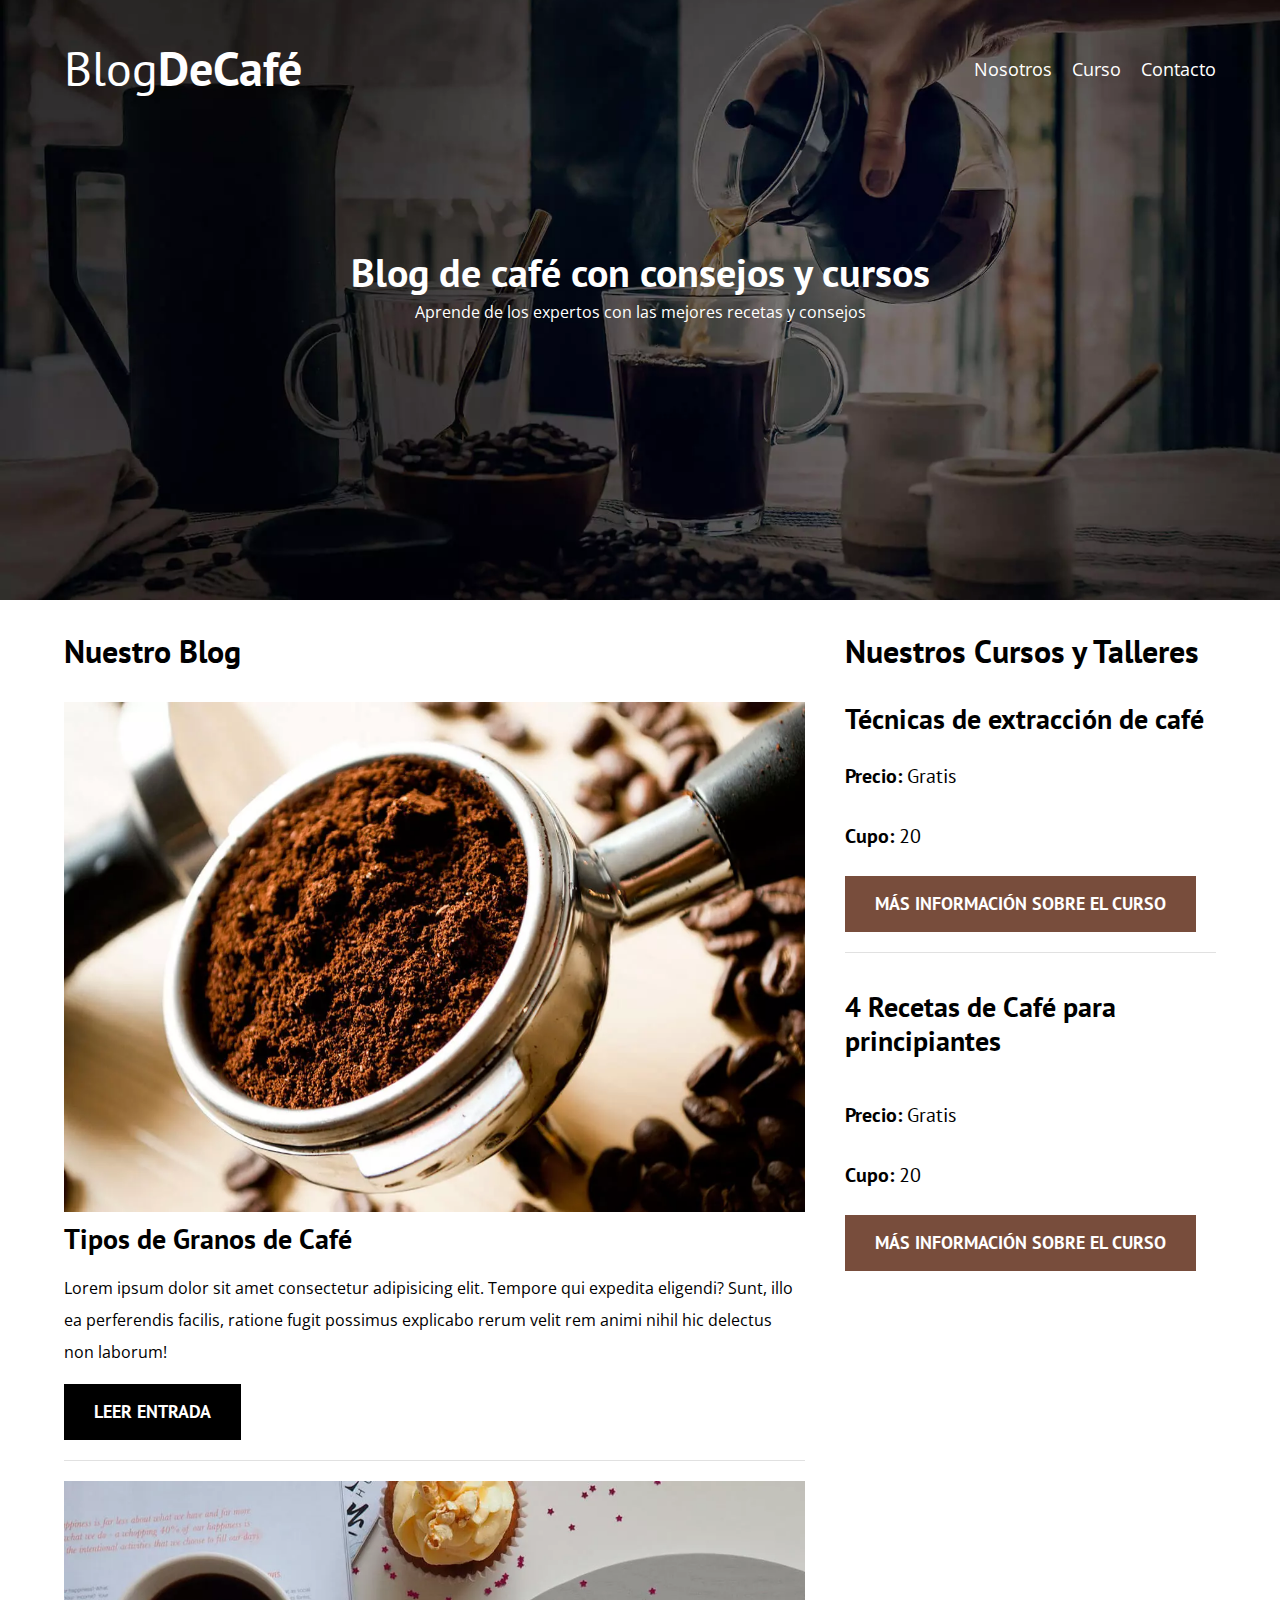
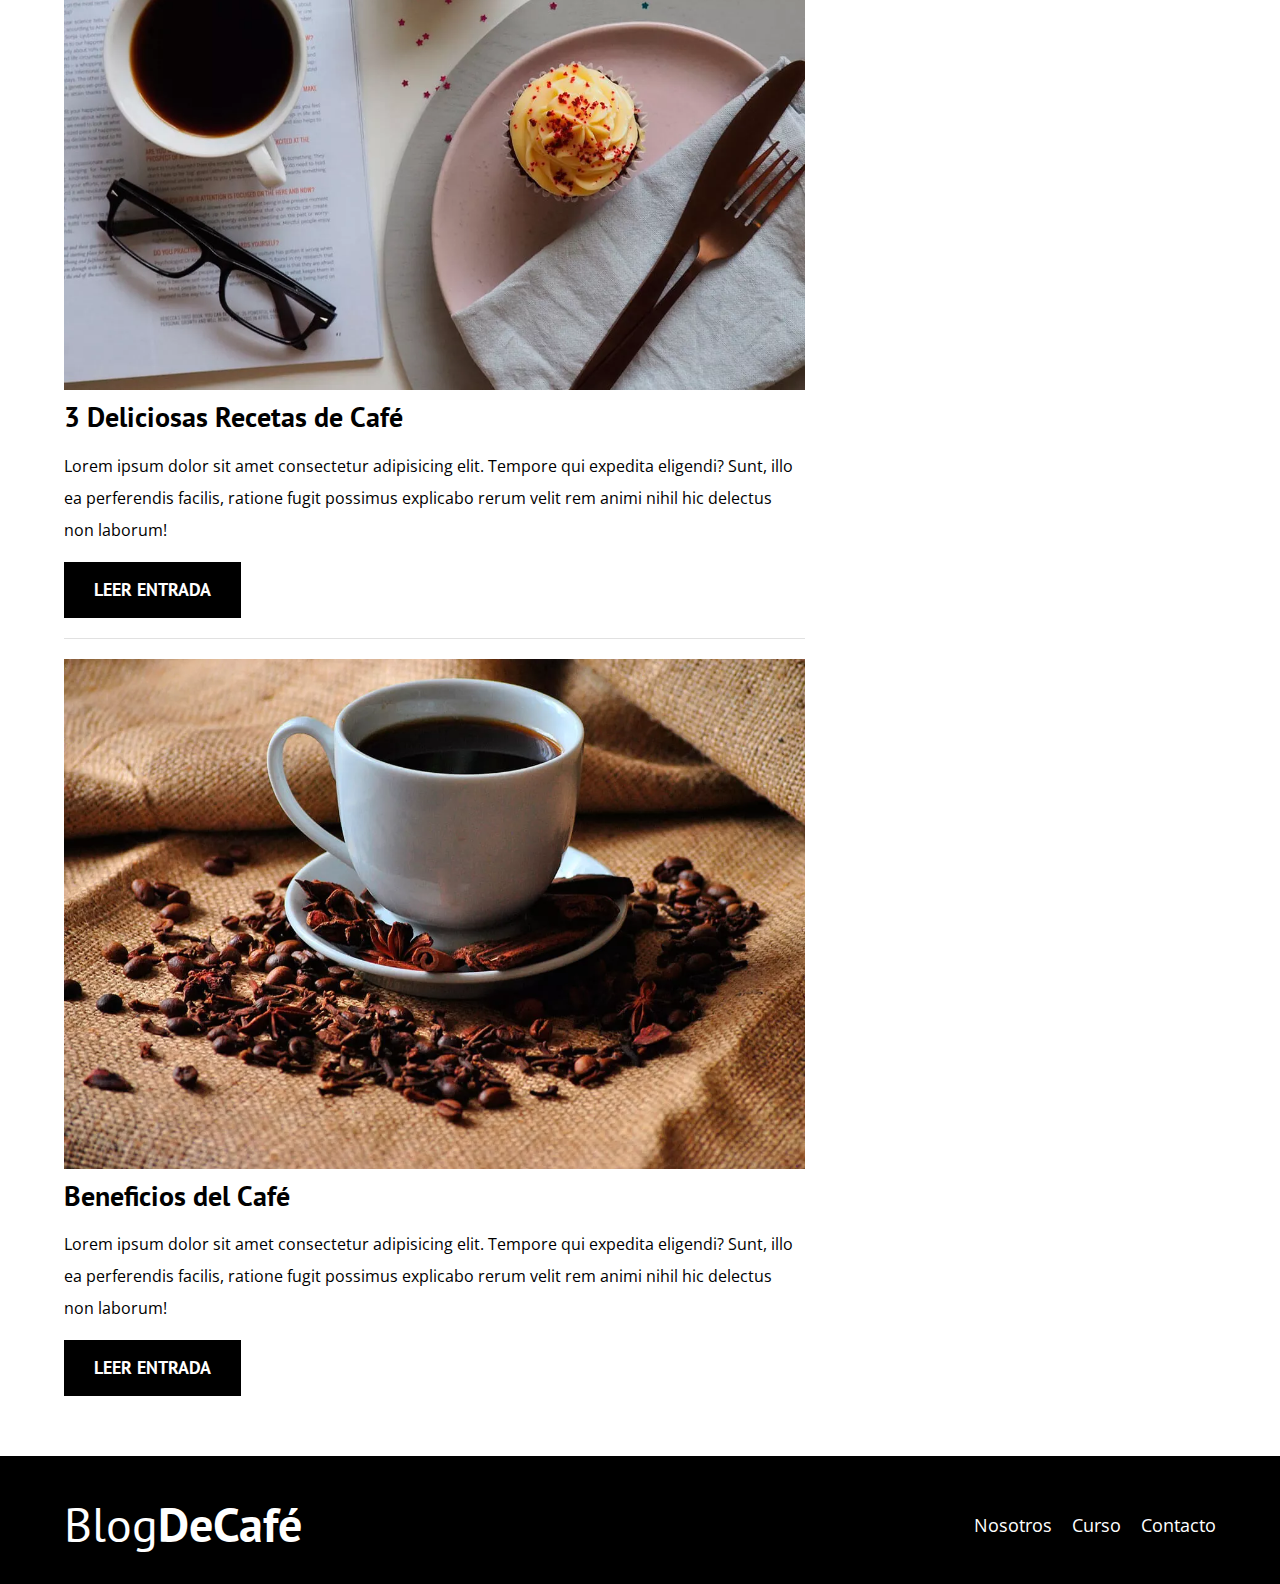
<file: index.html>
<!DOCTYPE html>
<html lang="en">
    <head>
        <meta charset="UTF-8" />
        <meta name="viewport" content="width=device-width, initial-scale=1.0" />
        <title>BlogDeCafé</title>
        <meta name="description" content="Página web de blog de café">

        <link rel="preconnect" href="https://fonts.googleapis.com" />
        <link rel="preconnect" href="https://fonts.gstatic.com" crossorigin />
        <link
        href="https://fonts.googleapis.com/css2?family=Open+Sans:ital,wght@0,300..800;1,300..800&family=PT+Sans:ital,wght@0,400;0,700;1,400;1,700&display=swap"
        rel="stylesheet"
        />
        <!--PREFETCH-->
        <link rel="prefetch" href="/nosotros.html" as="document">

        <!--PRELOAD-->
        <link rel="preload" href="/css/normalize.css" as="style"/>
        <link rel="stylesheet" href="/css/normalize.css" />
        
        <link rel="preload" href="/css/style.css" as="style"/>
        <link rel="stylesheet" href="/css/style.css" />
    </head>
    <body>
        <header class="header">
            <div class="contenedor">
                <div class="barra">
                    <a href="/index.html" class="logo">
                        <h1 class="logo__nombre no-margin centrar-texto">
                            Blog<span class="logo__bold">DeCafé</span>
                        </h1>
                    </a>

                    <nav class="navegacion">
                        <a href="/nosotros.html" class="navegacion__enlace"
                            >Nosotros</a
                        >
                        <a href="/cursos.html" class="navegacion__enlace"
                            >Curso</a
                        >
                        <a href="/contacto.html" class="navegacion__enlace"
                            >Contacto</a
                        >
                    </nav>
                </div>
            </div>
            <div class="header__texto">
                <h2 class="no-margin">Blog de café con consejos y cursos</h2>
                <p class="no-margin">
                    Aprende de los expertos con las mejores recetas y consejos
                </p>
            </div>
        </header>

        <div class="contenedor contenido-principal">
            <main class="blog">
                <h3>Nuestro Blog</h3>
                <article class="entrada">
                    <div class="entrada__imagen">
                        <picture>
                            <source loading="lazy" srcset="/img/blog1.webp" type="image/webp"/>
                            <img loading="lazy" src="img/blog1.jpg" alt="imagen blog" />
                        </picture>
                    </div>
                    <div class="entrada__contenido">
                        <h4 class="no-margin">Tipos de Granos de Café</h4>
                        <p>
                            Lorem ipsum dolor sit amet consectetur adipisicing
                            elit. Tempore qui expedita eligendi? Sunt, illo ea
                            perferendis facilis, ratione fugit possimus
                            explicabo rerum velit rem animi nihil hic delectus
                            non laborum!
                        </p>
                        <a href="/entrada.html" class="boton boton--primario"
                            >Leer Entrada</a
                        >
                    </div>
                </article>

                <article class="entrada">
                    <div class="entrada__imagen">
                        <picture>
                            <source loading="lazy" srcset="/img/blog2.webp" type="image/webp"/>
                            <img loading="lazy" src="img/blog2.jpg" alt="imagen blog" />
                        </picture>
                    </div>
                    <div class="entrada__contenido">
                        <h4 class="no-margin">3 Deliciosas Recetas de Café</h4>
                        <p>
                            Lorem ipsum dolor sit amet consectetur adipisicing
                            elit. Tempore qui expedita eligendi? Sunt, illo ea
                            perferendis facilis, ratione fugit possimus
                            explicabo rerum velit rem animi nihil hic delectus
                            non laborum!
                        </p>
                        <a href="/entrada.html" class="boton boton--primario"
                            >Leer Entrada</a
                        >
                    </div>
                </article>

                <article class="entrada">
                    <div class="entrada__imagen">
                        <picture>
                            <source loading="lazy" srcset="/img/blog3.webp" type="image/webp"/>
                            <img loading="lazy" src="img/blog3.jpg" alt="imagen blog" />
                        </picture>
                    </div>
                    <div class="entrada__contenido">
                        <h4 class="no-margin">Beneficios del Café</h4>
                        <p>
                            Lorem ipsum dolor sit amet consectetur adipisicing
                            elit. Tempore qui expedita eligendi? Sunt, illo ea
                            perferendis facilis, ratione fugit possimus
                            explicabo rerum velit rem animi nihil hic delectus
                            non laborum!
                        </p>
                        <a href="/entrada.html" class="boton boton--primario"
                            >Leer Entrada</a
                        >
                    </div>
                </article>
            </main>
            <aside class="sidebar">
                <h3>Nuestros Cursos y Talleres</h3>

                <ul class="cursos no-padding">
                    <li class="widget-curso">
                        <h4 class="no-margin">
                            Técnicas de extracción de café
                        </h4>
                        <p class="widget-curso__label">
                            Precio:
                            <span class="widget-curso__info">Gratis</span>
                        </p>
                        <p class="widget-curso__label">
                            Cupo:
                            <span class="widget-curso__info">20</span>
                        </p>
                        <a href="" class="boton boton--secundario"
                            >Más Información sobre el curso</a
                        >
                    </li>

                    <li class="widget-curso">
                        <h4>4 Recetas de Café para principiantes</h4>
                        <p class="widget-curso__label">
                            Precio:
                            <span class="widget-curso__info">Gratis</span>
                        </p>
                        <p class="widget-curso__label">
                            Cupo:
                            <span class="widget-curso__info">20</span>
                        </p>
                        <a href="" class="boton boton--secundario"
                            >Más Información sobre el curso</a
                        >
                    </li>
                </ul>
            </aside>
        </div>

        <footer class="footer">
            <div class="contenedor">
                <div class="barra">
                    <a href="/index.html" class="logo">
                        <h1 class="logo__nombre no-margin centrar-texto">
                            Blog<span class="logo__bold">DeCafé</span>
                        </h1>
                    </a>

                    <nav class="navegacion">
                        <a href="/nosotros.html" class="navegacion__enlace"
                            >Nosotros</a
                        >
                        <a href="/cursos.html" class="navegacion__enlace"
                            >Curso</a
                        >
                        <a href="/contacto.html" class="navegacion__enlace"
                            >Contacto</a
                        >
                    </nav>
                </div>
            </div>
        </footer>
        <script src="/js/modernizr.js"></script>
    </body>
</html>
</file>
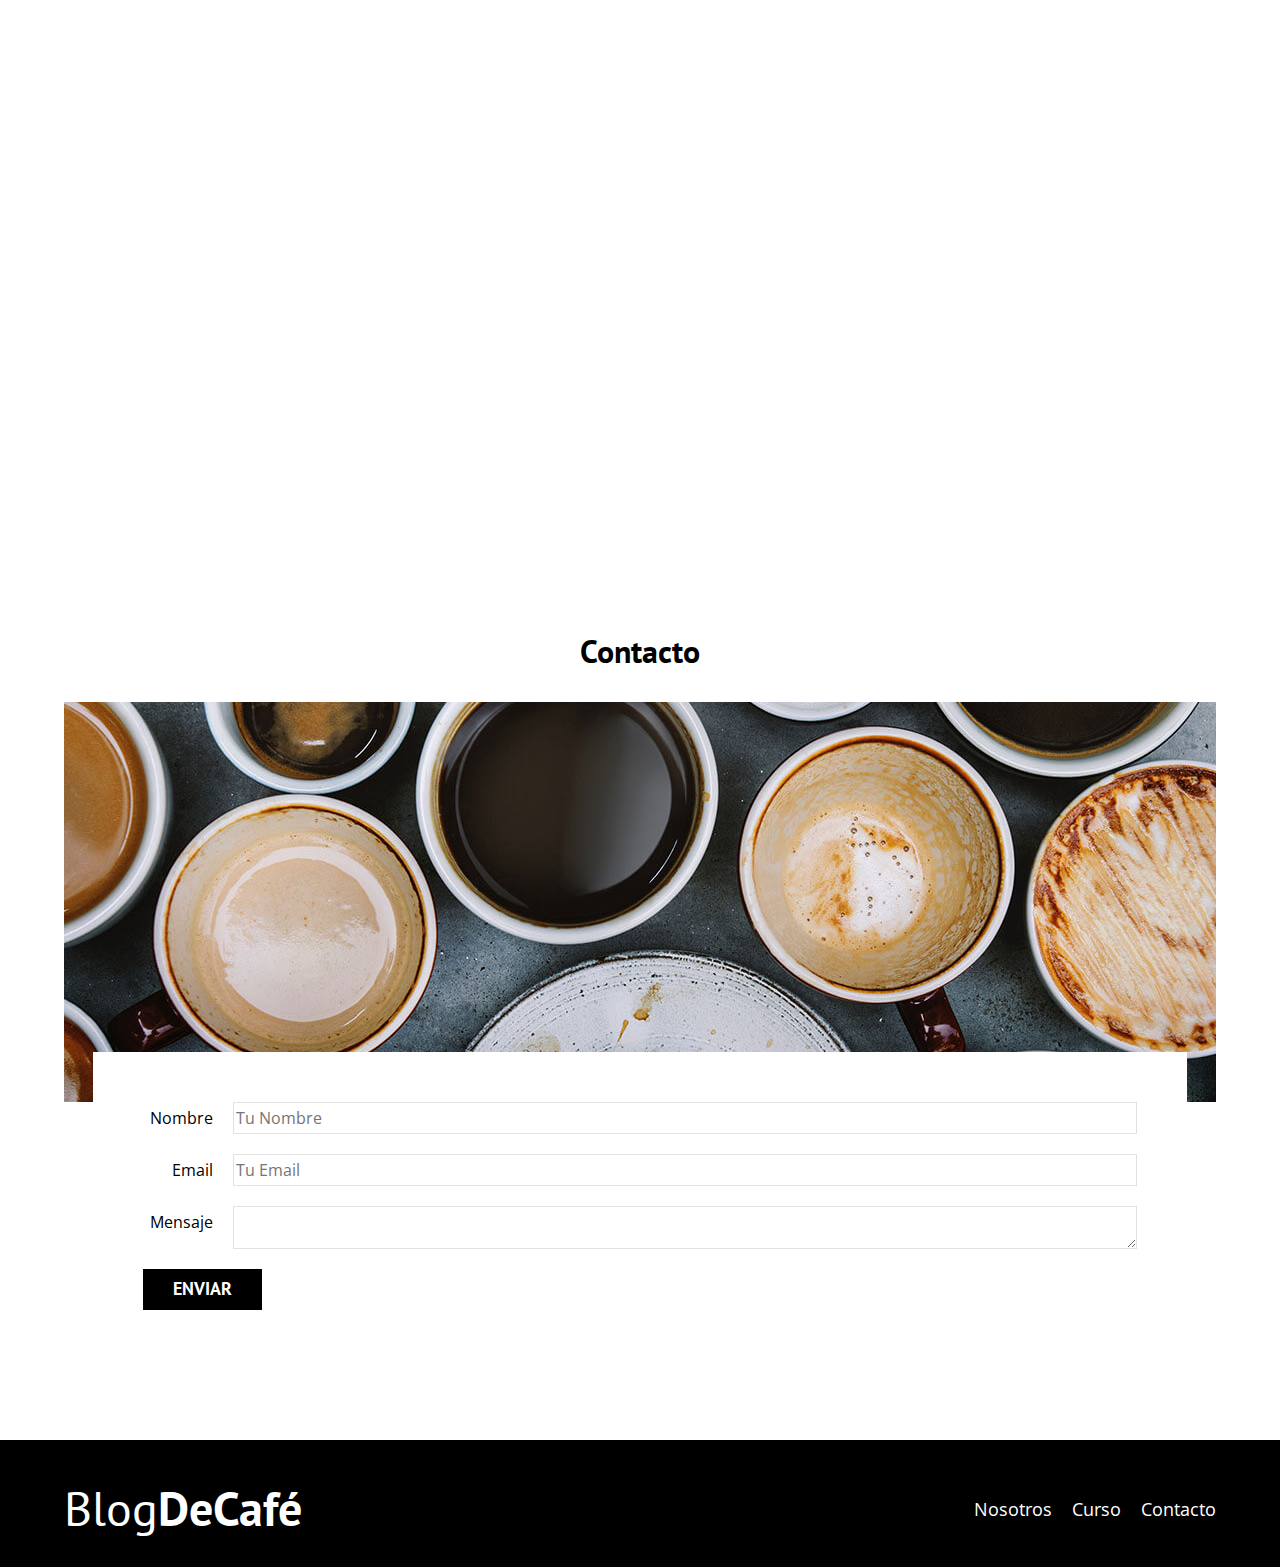
<file: contacto.html>
<!DOCTYPE html>
<html lang="en">
    <head>
        <meta charset="UTF-8" />
        <meta name="viewport" content="width=device-width, initial-scale=1.0" />
        <title>BlogDeCafé</title>
        <link rel="stylesheet" href="/css/normalize.css" />
        <link rel="preconnect" href="https://fonts.googleapis.com" />
        <link rel="preconnect" href="https://fonts.gstatic.com" crossorigin />
        <link
            href="https://fonts.googleapis.com/css2?family=Open+Sans:ital,wght@0,300..800;1,300..800&family=PT+Sans:ital,wght@0,400;0,700;1,400;1,700&display=swap"
            rel="stylesheet"
        />
        <link rel="stylesheet" href="/css/style.css" />
    </head>
    <body>
        <header class="header">
            <div class="contenedor">
                <div class="barra">
                    <a href="/index.html" class="logo">
                        <h1 class="logo__nombre no-margin centrar-texto">
                            Blog<span class="logo__bold">DeCafé</span>
                        </h1>
                    </a>

                    <nav class="navegacion">
                        <a href="/nosotros.html" class="navegacion__enlace"
                            >Nosotros</a
                        >
                        <a href="/cursos.html" class="navegacion__enlace"
                            >Curso</a
                        >
                        <a href="/contacto.html" class="navegacion__enlace"
                            >Contacto</a
                        >
                    </nav>
                </div>
            </div>
            <div class="header__texto">
                <h2 class="no-margin">Blog de café con consejos y cursos</h2>
                <p class="no-margin">
                    Aprende de los expertos con las mejores recetas y consejos
                </p>
            </div>
        </header>

        <main class="contenedor">
            <h3 class="centrar-texto">Contacto</h3>

            <div class="contacto-bg"></div>
            <form class="formulario">
                <div class="campo">
                    <label class="campo__label" for="nombre">Nombre</label>
                    <input class="campo__field" type="text" placeholder="Tu Nombre" id="nombre" />
                </div>
                <div class="campo">
                    <label class="campo__label" for="email">Email</label>
                    <input class="campo__field" type="email" placeholder="Tu Email" id="email" />
                </div>
                <div class="campo">
                    <label class="campo__label" for="mensaje">Mensaje</label>
                    <textarea class="campo__field campo__field--textarea" id="mensaje"></textarea>
                </div>
                <div class="campo">
                    <input
                        type="submit"
                        value="Enviar"
                        class="boton boton--primario"
                    />
                </div>
            </form>
        </main>

        <footer class="footer">
            <div class="contenedor">
                <div class="barra">
                    <a href="/index.html" class="logo">
                        <h1 class="logo__nombre no-margin centrar-texto">
                            Blog<span class="logo__bold">DeCafé</span>
                        </h1>
                    </a>

                    <nav class="navegacion">
                        <a href="/nosotros.html" class="navegacion__enlace"
                            >Nosotros</a
                        >
                        <a href="/cursos.html" class="navegacion__enlace"
                            >Curso</a
                        >
                        <a href="/contacto.html" class="navegacion__enlace"
                            >Contacto</a
                        >
                    </nav>
                </div>
            </div>
        </footer>
    </body>
</html>
</file>
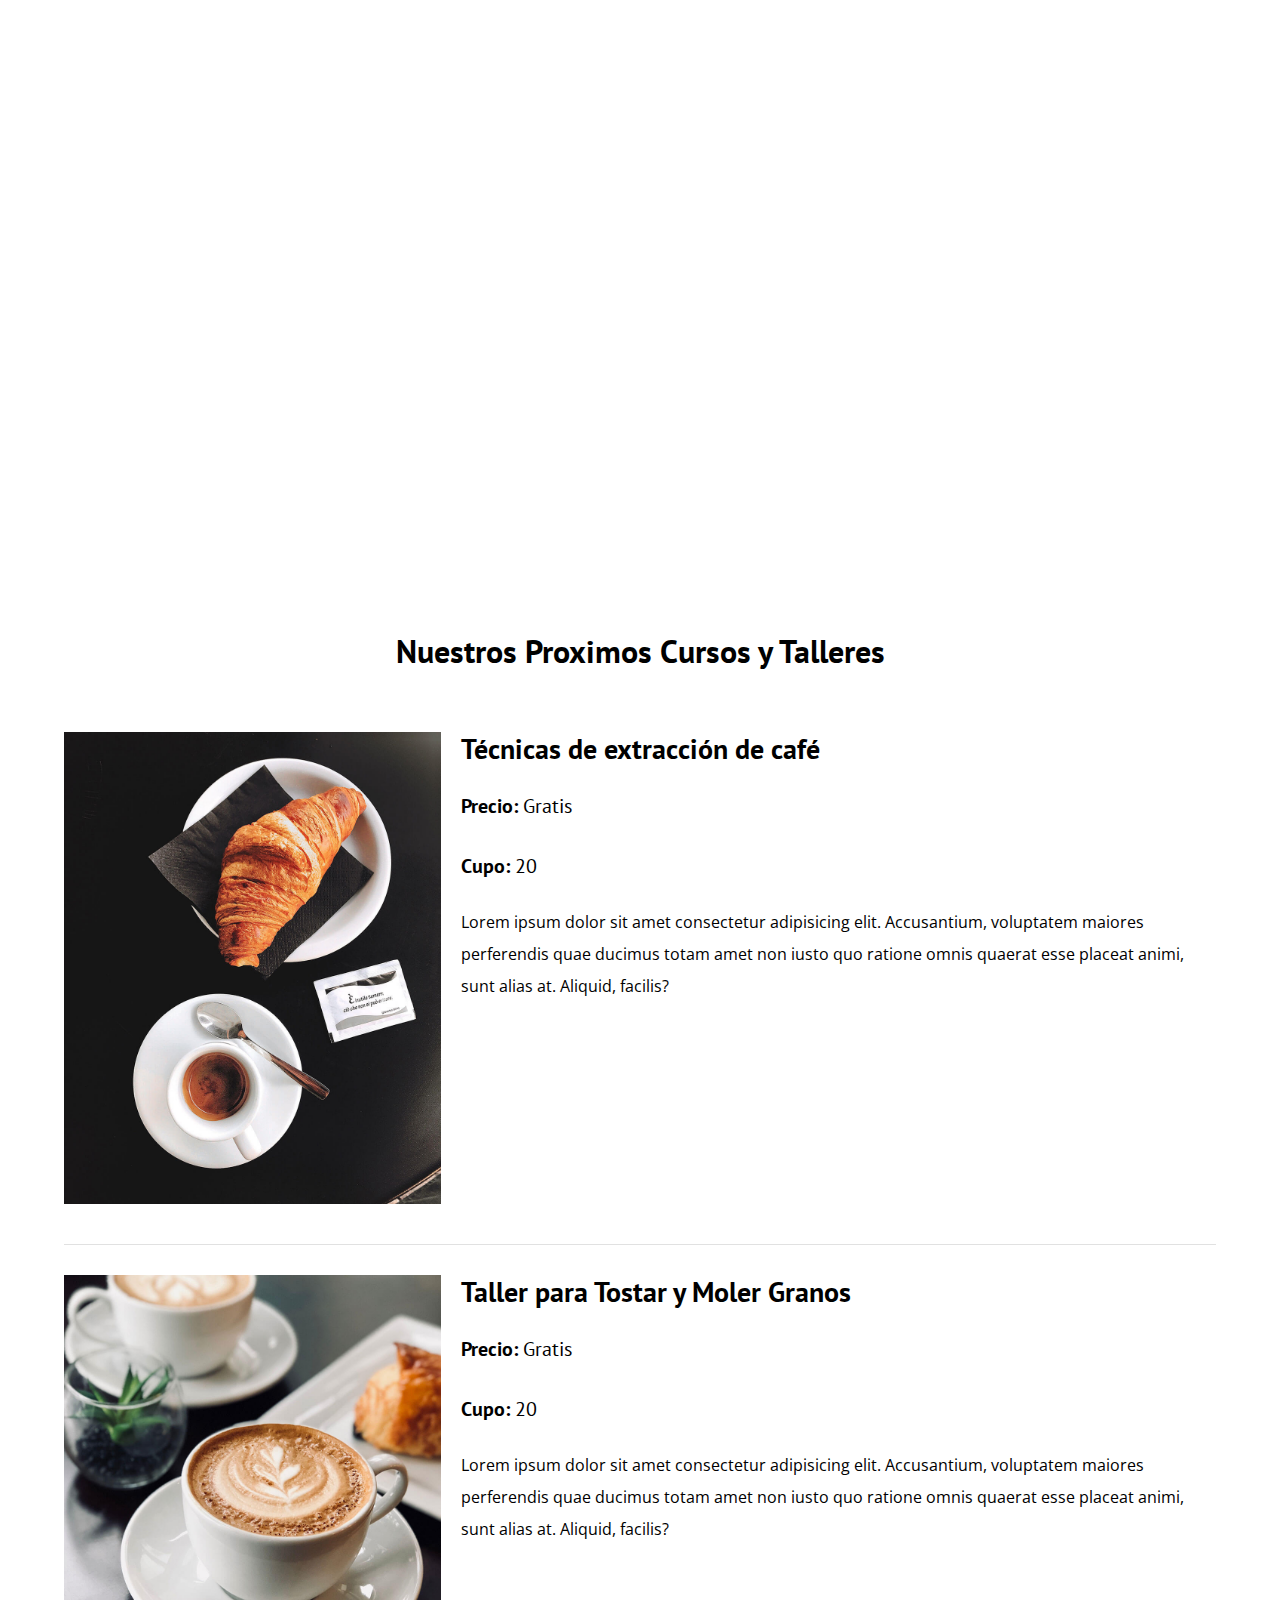
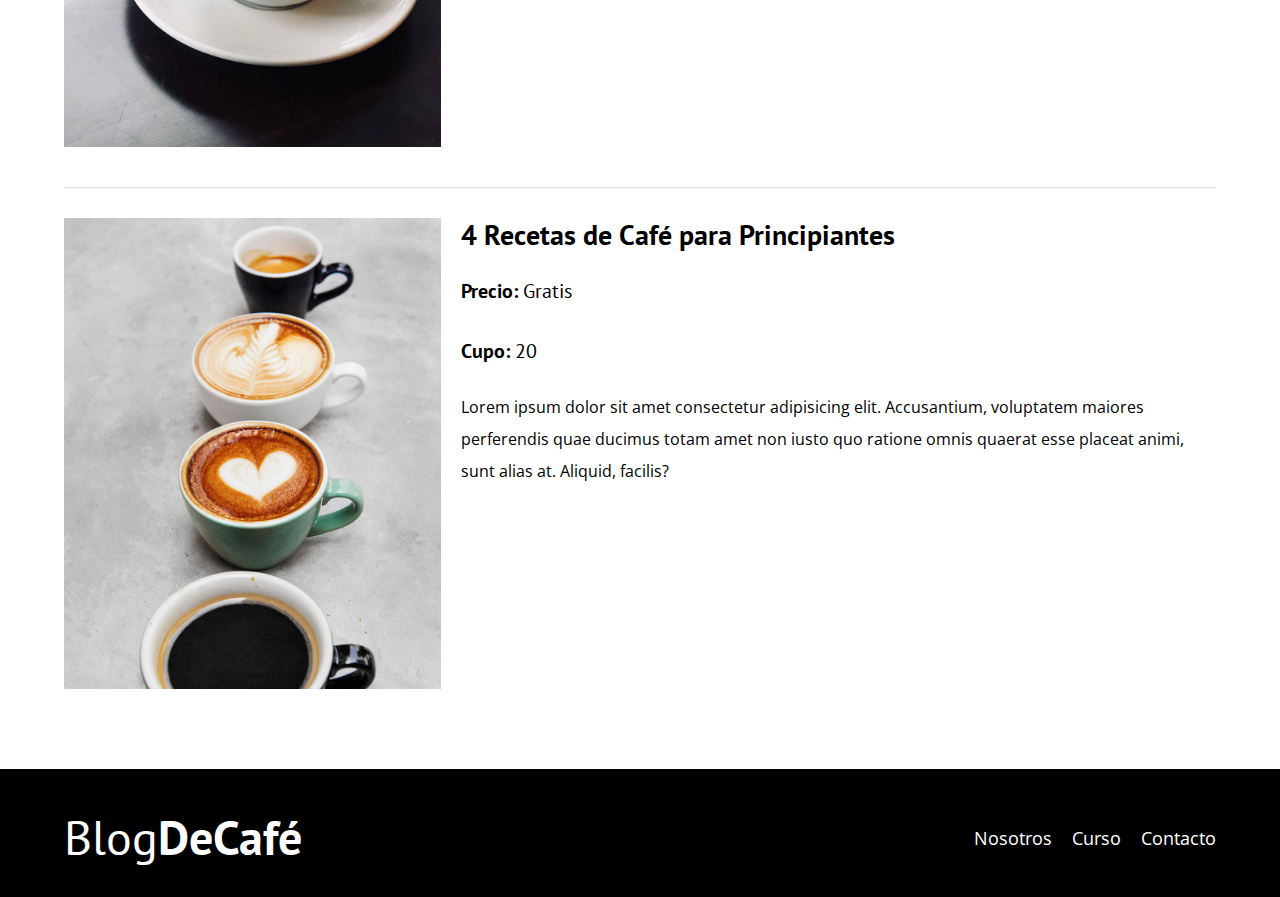
<file: cursos.html>
<!DOCTYPE html>
<html lang="en">
    <head>
        <meta charset="UTF-8" />
        <meta name="viewport" content="width=device-width, initial-scale=1.0" />
        <title>BlogDeCafé</title>
        <link rel="stylesheet" href="/css/normalize.css" />
        <link rel="preconnect" href="https://fonts.googleapis.com" />
        <link rel="preconnect" href="https://fonts.gstatic.com" crossorigin />
        <link
            href="https://fonts.googleapis.com/css2?family=Open+Sans:ital,wght@0,300..800;1,300..800&family=PT+Sans:ital,wght@0,400;0,700;1,400;1,700&display=swap"
            rel="stylesheet"
        />
        <link rel="stylesheet" href="/css/style.css" />
    </head>
    <body>
        <header class="header">
            <div class="contenedor">
                <div class="barra">
                    <a href="/index.html" class="logo">
                        <h1 class="logo__nombre no-margin centrar-texto">
                            Blog<span class="logo__bold">DeCafé</span>
                        </h1>
                    </a>

                    <nav class="navegacion">
                        <a href="/nosotros.html" class="navegacion__enlace"
                            >Nosotros</a
                        >
                        <a href="/cursos.html" class="navegacion__enlace"
                            >Curso</a
                        >
                        <a href="/contacto.html" class="navegacion__enlace"
                            >Contacto</a
                        >
                    </nav>
                </div>
            </div>
            <div class="header__texto">
                <h2 class="no-margin">Blog de café con consejos y cursos</h2>
                <p class="no-margin">
                    Aprende de los expertos con las mejores recetas y consejos
                </p>
            </div>
        </header>

        <main class="contenedor">
            <h3 class="centrar-texto">Nuestros Proximos Cursos y Talleres</h3>

            <div class="curso">
                <div class="curso__imagen">
                    <img src="/img/curso1.jpg" alt="Imagen del curso"/>
                </div>

                <div class="curso__informacion">
                    <h4 class="no-margin">Técnicas de extracción de café</h4>
                    <p class="curso__label">
                        Precio:
                        <span class="curso__info">Gratis</span>
                    </p>
                    <p class="curso__label">
                        Cupo:
                        <span class="curso__info">20</span>
                    </p>
                    <p class="curso__descripcion">
                        Lorem ipsum dolor sit amet consectetur adipisicing elit.
                        Accusantium, voluptatem maiores perferendis quae ducimus
                        totam amet non iusto quo ratione omnis quaerat esse placeat
                        animi, sunt alias at. Aliquid, facilis?
                    </p>
                </div> <!--Curso información-->
            </div> <!--Curso-->

            <div class="curso">
                <div class="curso__imagen">
                    <img src="/img/curso2.jpg" alt="Imagen del curso"/>
                </div>
    
                <div class="curso__informacion">
                    <h4 class="no-margin">Taller para Tostar y Moler Granos</h4>
                    <p class="curso__label">
                        Precio:
                        <span class="curso__info">Gratis</span>
                    </p>
                    <p class="curso__label">
                        Cupo:
                        <span class="curso__info">20</span>
                    </p>
                    <p class="curso__descripcion">
                        Lorem ipsum dolor sit amet consectetur adipisicing elit.
                        Accusantium, voluptatem maiores perferendis quae ducimus
                        totam amet non iusto quo ratione omnis quaerat esse placeat
                        animi, sunt alias at. Aliquid, facilis?
                    </p>
                </div> <!--Curso información-->
            </div> <!--Curso-->

            <div class="curso">
                <div class="curso__imagen">
                    <img src="/img/curso3.jpg" alt="Imagen del curso"/>
                </div>
    
                <div class="curso__informacion">
                    <h4 class="no-margin">4 Recetas de Café para Principiantes</h4>
                    <p class="curso__label">
                        Precio:
                        <span class="curso__info">Gratis</span>
                    </p>
                    <p class="curso__label">
                        Cupo:
                        <span class="curso__info">20</span>
                    </p>
                    <p class="curso__descripcion">
                        Lorem ipsum dolor sit amet consectetur adipisicing elit.
                        Accusantium, voluptatem maiores perferendis quae ducimus
                        totam amet non iusto quo ratione omnis quaerat esse placeat
                        animi, sunt alias at. Aliquid, facilis?
                    </p>
                </div> <!--Curso información-->
            </div> <!--Curso-->
        </main>

        <footer class="footer">
            <div class="contenedor">
                <div class="barra">
                    <a href="/index.html" class="logo">
                        <h1 class="logo__nombre no-margin centrar-texto">
                            Blog<span class="logo__bold">DeCafé</span>
                        </h1>
                    </a>

                    <nav class="navegacion">
                        <a href="/nosotros.html" class="navegacion__enlace"
                            >Nosotros</a
                        >
                        <a href="/cursos.html" class="navegacion__enlace"
                            >Curso</a
                        >
                        <a href="/contacto.html" class="navegacion__enlace"
                            >Contacto</a
                        >
                    </nav>
                </div>
            </div>
        </footer>
    </body>
</html>
</file>
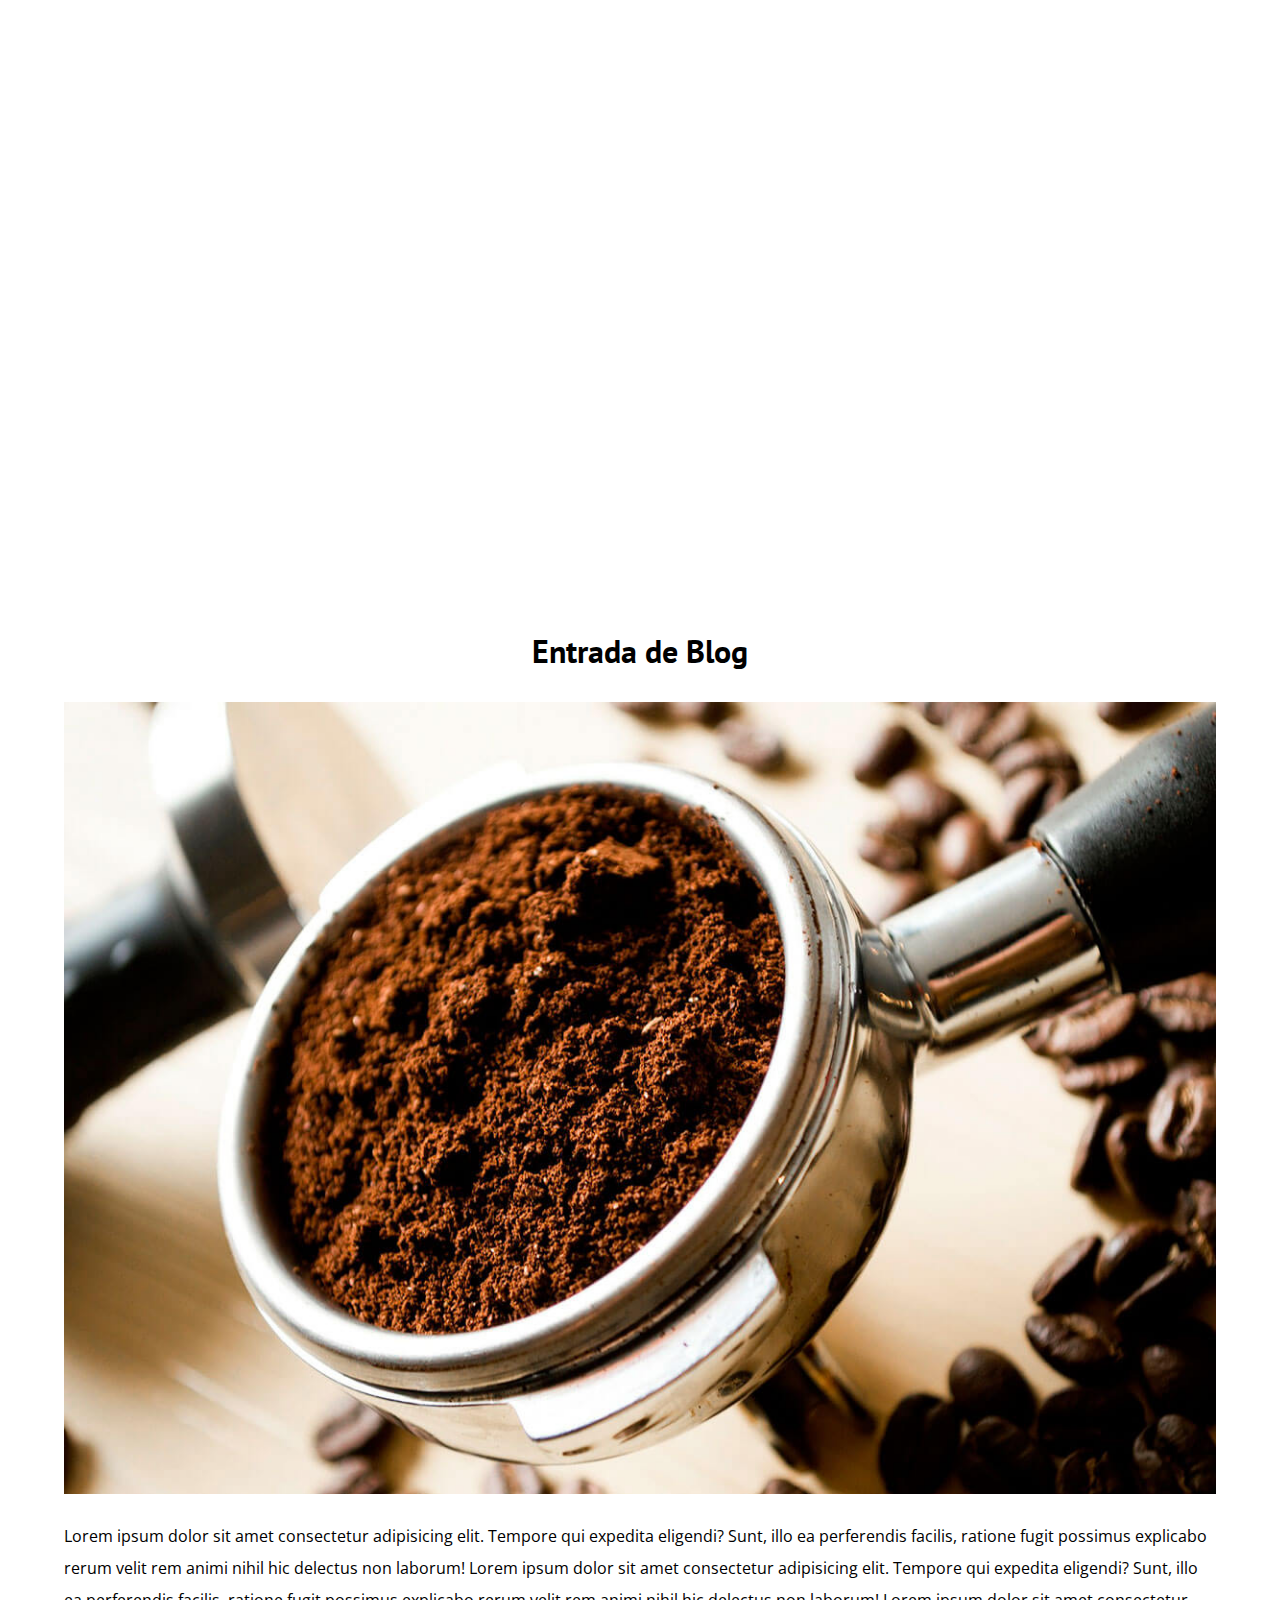
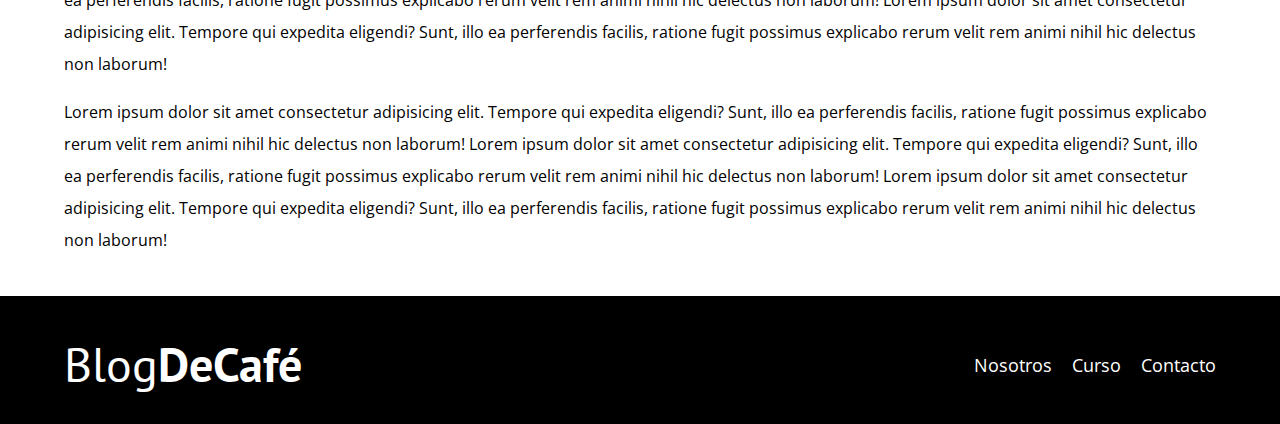
<file: entrada.html>
<!DOCTYPE html>
<html lang="en">
    <head>
        <meta charset="UTF-8" />
        <meta name="viewport" content="width=device-width, initial-scale=1.0" />
        <title>BlogDeCafé</title>
        <link rel="stylesheet" href="/css/normalize.css" />
        <link rel="preconnect" href="https://fonts.googleapis.com" />
        <link rel="preconnect" href="https://fonts.gstatic.com" crossorigin />
        <link
            href="https://fonts.googleapis.com/css2?family=Open+Sans:ital,wght@0,300..800;1,300..800&family=PT+Sans:ital,wght@0,400;0,700;1,400;1,700&display=swap"
            rel="stylesheet"
        />
        <link rel="stylesheet" href="/css/style.css" />
    </head>
    <body>
        <header class="header">
            <div class="contenedor">
                <div class="barra">
                    <a href="/index.html" class="logo">
                        <h1 class="logo__nombre no-margin centrar-texto">
                            Blog<span class="logo__bold">DeCafé</span>
                        </h1>
                    </a>

                    <nav class="navegacion">
                        <a href="/nosotros.html" class="navegacion__enlace"
                            >Nosotros</a
                        >
                        <a href="/cursos.html" class="navegacion__enlace"
                            >Curso</a
                        >
                        <a href="/contacto.html" class="navegacion__enlace"
                            >Contacto</a
                        >
                    </nav>
                </div>
            </div>
            <div class="header__texto">
                <h2 class="no-margin">Blog de café con consejos y cursos</h2>
                <p class="no-margin">
                    Aprende de los expertos con las mejores recetas y consejos
                </p>
            </div>
        </header>

        <main class="contenedor">
            <h3 class="centrar-texto">Entrada de Blog</h3>

            <img src="img/blog1.jpg" alt="imagen blog" />
            <p>
                Lorem ipsum dolor sit amet consectetur adipisicing elit. Tempore
                qui expedita eligendi? Sunt, illo ea perferendis facilis,
                ratione fugit possimus explicabo rerum velit rem animi nihil hic
                delectus non laborum! Lorem ipsum dolor sit amet consectetur
                adipisicing elit. Tempore qui expedita eligendi? Sunt, illo ea
                perferendis facilis, ratione fugit possimus explicabo rerum
                velit rem animi nihil hic delectus non laborum! Lorem ipsum
                dolor sit amet consectetur adipisicing elit. Tempore qui
                expedita eligendi? Sunt, illo ea perferendis facilis, ratione
                fugit possimus explicabo rerum velit rem animi nihil hic
                delectus non laborum!
            </p>
            <p>
                Lorem ipsum dolor sit amet consectetur adipisicing elit. Tempore
                qui expedita eligendi? Sunt, illo ea perferendis facilis,
                ratione fugit possimus explicabo rerum velit rem animi nihil hic
                delectus non laborum! Lorem ipsum dolor sit amet consectetur
                adipisicing elit. Tempore qui expedita eligendi? Sunt, illo ea
                perferendis facilis, ratione fugit possimus explicabo rerum
                velit rem animi nihil hic delectus non laborum! Lorem ipsum
                dolor sit amet consectetur adipisicing elit. Tempore qui
                expedita eligendi? Sunt, illo ea perferendis facilis, ratione
                fugit possimus explicabo rerum velit rem animi nihil hic
                delectus non laborum!
            </p>
        </main>

        <footer class="footer">
            <div class="contenedor">
                <div class="barra">
                    <a href="/index.html" class="logo">
                        <h1 class="logo__nombre no-margin centrar-texto">
                            Blog<span class="logo__bold">DeCafé</span>
                        </h1>
                    </a>

                    <nav class="navegacion">
                        <a href="/nosotros.html" class="navegacion__enlace"
                            >Nosotros</a
                        >
                        <a href="/cursos.html" class="navegacion__enlace"
                            >Curso</a
                        >
                        <a href="/contacto.html" class="navegacion__enlace"
                            >Contacto</a
                        >
                    </nav>
                </div>
            </div>
        </footer>
    </body>
</html>
</file>
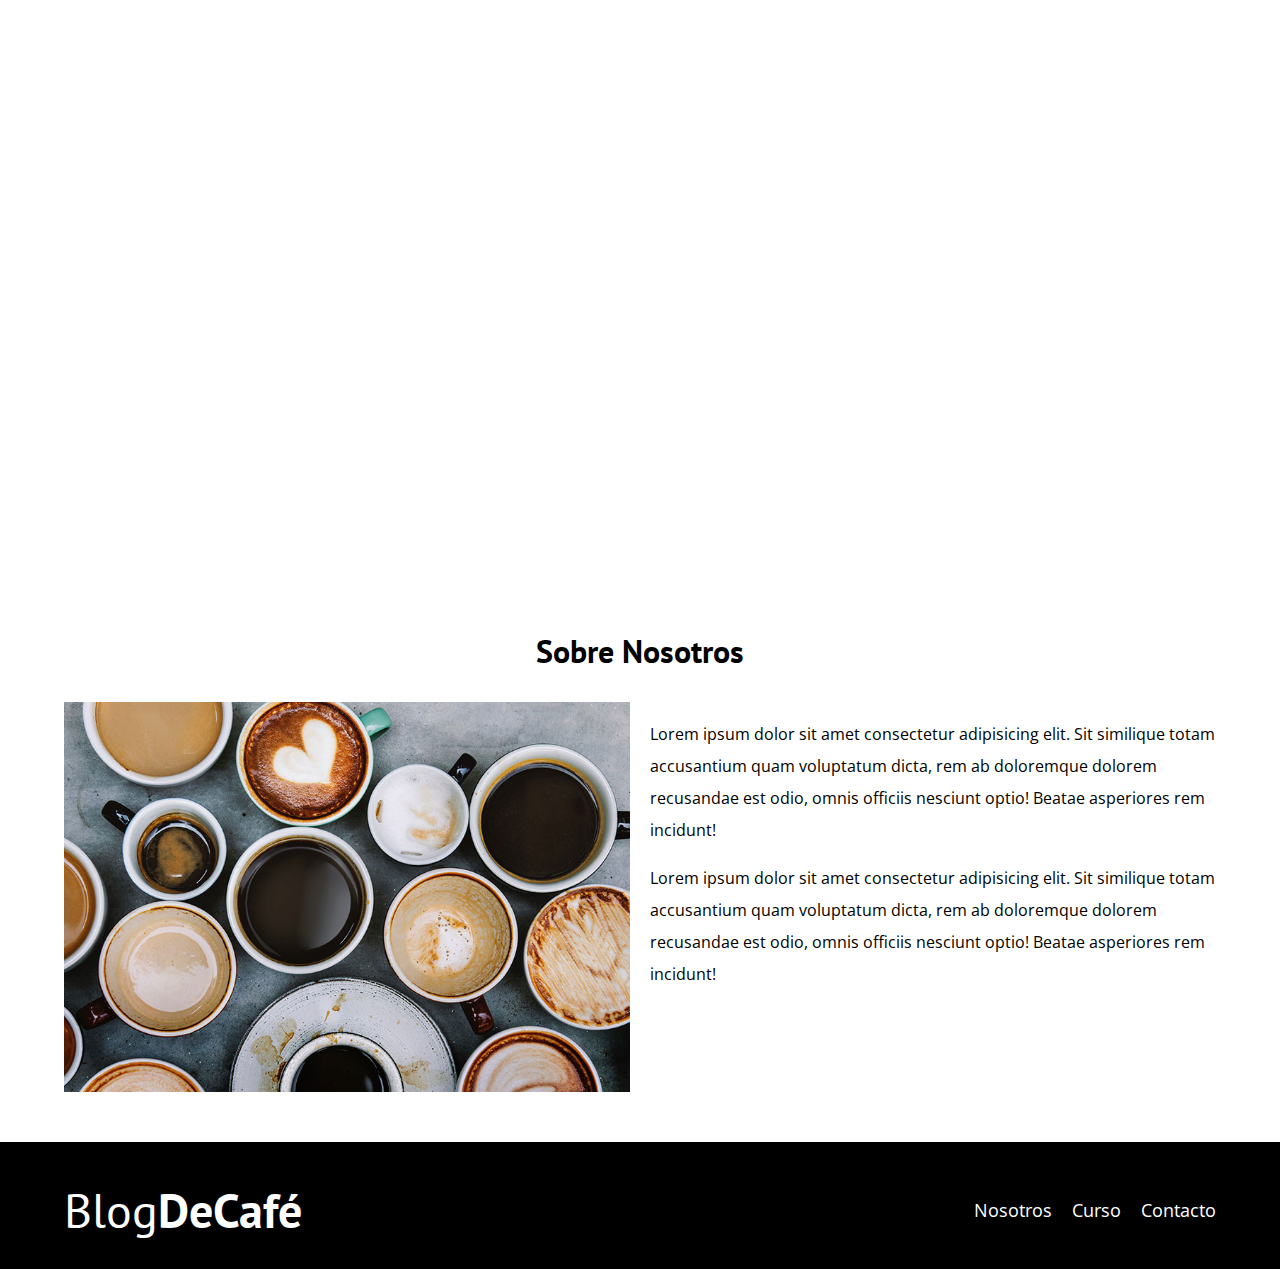
<file: nosotros.html>
<!DOCTYPE html>
<html lang="en">
    <head>
        <meta charset="UTF-8" />
        <meta name="viewport" content="width=device-width, initial-scale=1.0" />
        <title>BlogDeCafé</title>
        <link rel="stylesheet" href="/css/normalize.css" />
        <link rel="preconnect" href="https://fonts.googleapis.com" />
        <link rel="preconnect" href="https://fonts.gstatic.com" crossorigin />
        <link
            href="https://fonts.googleapis.com/css2?family=Open+Sans:ital,wght@0,300..800;1,300..800&family=PT+Sans:ital,wght@0,400;0,700;1,400;1,700&display=swap"
            rel="stylesheet"
        />
        <link rel="stylesheet" href="/css/style.css" />
    </head>
    <body>
        <header class="header">
            <div class="contenedor">
                <div class="barra">
                    <a href="/index.html" class="logo">
                        <h1 class="logo__nombre no-margin centrar-texto">
                            Blog<span class="logo__bold">DeCafé</span>
                        </h1>
                    </a>

                    <nav class="navegacion">
                        <a href="/nosotros.html" class="navegacion__enlace"
                            >Nosotros</a
                        >
                        <a href="/cursos.html" class="navegacion__enlace"
                            >Curso</a
                        >
                        <a href="/contacto.html" class="navegacion__enlace"
                            >Contacto</a
                        >
                    </nav>
                </div>
            </div>
            <div class="header__texto">
                <h2 class="no-margin">Blog de café con consejos y cursos</h2>
                <p class="no-margin">
                    Aprende de los expertos con las mejores recetas y consejos
                </p>
            </div>
        </header>

        <main class="contenedor">
            <h3 class="centrar-texto">Sobre Nosotros</h3>

            <div class="sobre-nosotros">
                <div class="sobre-nosotros__imagen">
                    <img src="/img/nosotros.jpg" alt="Nosotros" />
                </div>

                <div class="sobre-nosotros__texto">
                    <p>
                        Lorem ipsum dolor sit amet consectetur adipisicing elit.
                        Sit similique totam accusantium quam voluptatum dicta,
                        rem ab doloremque dolorem recusandae est odio, omnis
                        officiis nesciunt optio! Beatae asperiores rem incidunt!
                    </p>

                    <p>
                        Lorem ipsum dolor sit amet consectetur adipisicing elit.
                        Sit similique totam accusantium quam voluptatum dicta,
                        rem ab doloremque dolorem recusandae est odio, omnis
                        officiis nesciunt optio! Beatae asperiores rem incidunt!
                    </p>
                </div>
            </div>
        </main>

        <footer class="footer">
            <div class="contenedor">
                <div class="barra">
                    <a href="/index.html" class="logo">
                        <h1 class="logo__nombre no-margin centrar-texto">
                            Blog<span class="logo__bold">DeCafé</span>
                        </h1>
                    </a>

                    <nav class="navegacion">
                        <a href="/nosotros.html" class="navegacion__enlace"
                            >Nosotros</a
                        >
                        <a href="/cursos.html" class="navegacion__enlace"
                            >Curso</a
                        >
                        <a href="/contacto.html" class="navegacion__enlace"
                            >Contacto</a
                        >
                    </nav>
                </div>
            </div>
        </footer>
    </body>
</html>
</file>
<file: css/style.css>
:root {
    --fuenteHeading: "PT Sans", sans-serif;
    --fuenteParrafos: "Open Sans", sans-serif;

    --primario: #784d3c;
    --gris: #E1E1E1;
    --blanco: #ffffff;
    --negro: #000000;
}

html {
    box-sizing: border-box;
    font-size: 62.5%; /*1 rem = 10px*/
}

*,
*:before,
*:after {
    box-sizing: inherit;
}

body {
    font-family: var(--fuenteParrafos);
    font-size: 1.6rem;
    line-height: 2;
}

/**     GLOBALES    **/
.contenedor {
    max-width: 120rem;
    width: 90%;
    margin: 0 auto;
}

a {
    text-decoration: none;
}

h1,
h2,
h3,
h4 {
    font-family: var(--fuenteHeading);
    line-height: 1.2;
}

h1 {
    font-size: 4.8rem;
}

h2 {
    font-size: 4rem;
}

h3 {
    font-size: 3.2rem;
}

h4 {
    font-size: 2.8rem;
}

img {
    max-width: 100%;
}

/**     UTILIDADES      **/
.no-margin {
    margin: 0;
}

.no-padding {
    padding: 0;
}

.centrar-texto {
    text-align: center;
}

/**     HEADER      **/
.webp .header {
    background-image: url(../img/banner.webp);
}

.no-webp .header {
    background-image: url(../img/banner.jpg);
}

.header {
    height: 60rem;
    background-size: cover;
    background-repeat: no-repeat;
    background-position: center center;
}

.header__texto {
    text-align: center;
    color: var(--blanco);
    margin-top: 5rem;
}

.barra {
    padding-top: 4rem;
}

@media (min-width: 768px) {
    .barra {
        display: flex;
        justify-content: space-between;
        align-items: center;
    }

    .header__texto {
        margin-top: 15rem;
    }
}

.logo {
    color: var(--blanco);
}

.logo__nombre {
    font-weight: 400;
}

.logo__bold {
    font-weight: 700;
}

@media (min-width: 768px) {
    .navegacion {
        display: flex;
        gap: 2rem;
    }
}

.navegacion__enlace {
    display: block;
    text-align: center;
    font-size: 1.8rem;
    color: var(--blanco);
}

@media (min-width: 768px) {
    .contenido-principal {
        display: grid;
        grid-template-columns: 2fr 1fr;
        column-gap: 4rem;
    }
}

.entrada {
    border-bottom: 1px solid var(--gris);
    margin-bottom: 2rem;
}

.entrada:last-of-type {
    border: none;
    margin-bottom: 0;
}

.boton {
    display: block;
    font-family: var(--fuenteHeading);
    color: var(--blanco);
    font-size: 1.8rem;
    text-align: center;
    padding: 1rem 3rem;
    text-transform: uppercase;
    font-weight: 700;
    margin-bottom: 2rem;
    border: none;
}

@media (min-width: 768px) {
    .boton {
        display: inline-block;
    }
}

.boton:hover {
    cursor: pointer;
}

.boton--primario {
    background-color: var(--negro);
}

.boton--secundario {
    background-color: var(--primario);
}

.cursos {
    list-style: none;
}

.widget-curso {
    border-bottom: 1px solid var(--gris);
    margin-bottom: 2rem;
}

.widget-curso:last-of-type {
    border-bottom: none;
    margin-bottom: 0;
}

.widget-curso__label {
    font-family: var(--fuenteHeading);
    font-weight: 700;
}

.widget-curso__info {
    font-weight: 400;
}

.widget-curso__label,
.widget-curso__info {
    font-size: 2rem;
}

.footer {
    background-color: var(--negro);
    padding-bottom: 3rem;
    margin-top: 4rem;
}

/**      SOBRE NOSOTROS      **/
@media (min-width: 768px) {
    .sobre-nosotros {
        display: grid;
        grid-template-columns: repeat(2, 1fr);
        column-gap: 2rem;
    }
}

/**      CURSOS      **/
.curso {
    padding: 3rem 0;
    border-bottom: 1px solid var(--gris);
}

@media (min-width: 768px) {
    .curso {
        display: grid;
        grid-template-columns: 1fr 2fr;
        column-gap: 2rem;
    }
}

.curso:last-of-type {
    border: none;
}

.curso__label {
    font-family: var(--fuenteHeading);
    font-weight: 700;
}

.curso__info {
    font-weight: 400;
}

.curso__label,
.curso__info {
    font-size: 2rem;
}

/**      CONTACTO      **/
.contacto-bg {
    background-image: url(../img/contacto.jpg);
    height: 40rem;
    background-repeat: no-repeat;
}

/**      FORMULARIO   **/
.formulario {
    background-color: var(--blanco);
    margin: -5rem auto 0 auto;
    width: 95%;
    padding: 5rem;
}

.campo {
    display: flex;
    margin-bottom: 2rem;
}

.campo__label {
    flex: 0 0 9rem;
    text-align: right;
    padding-right: 2rem;
}

.campo__field {
    flex: 1;
    border: 1px solid var(--gris);
}

.campo_field--textarea {
    height: 20rem;
}
</file>
